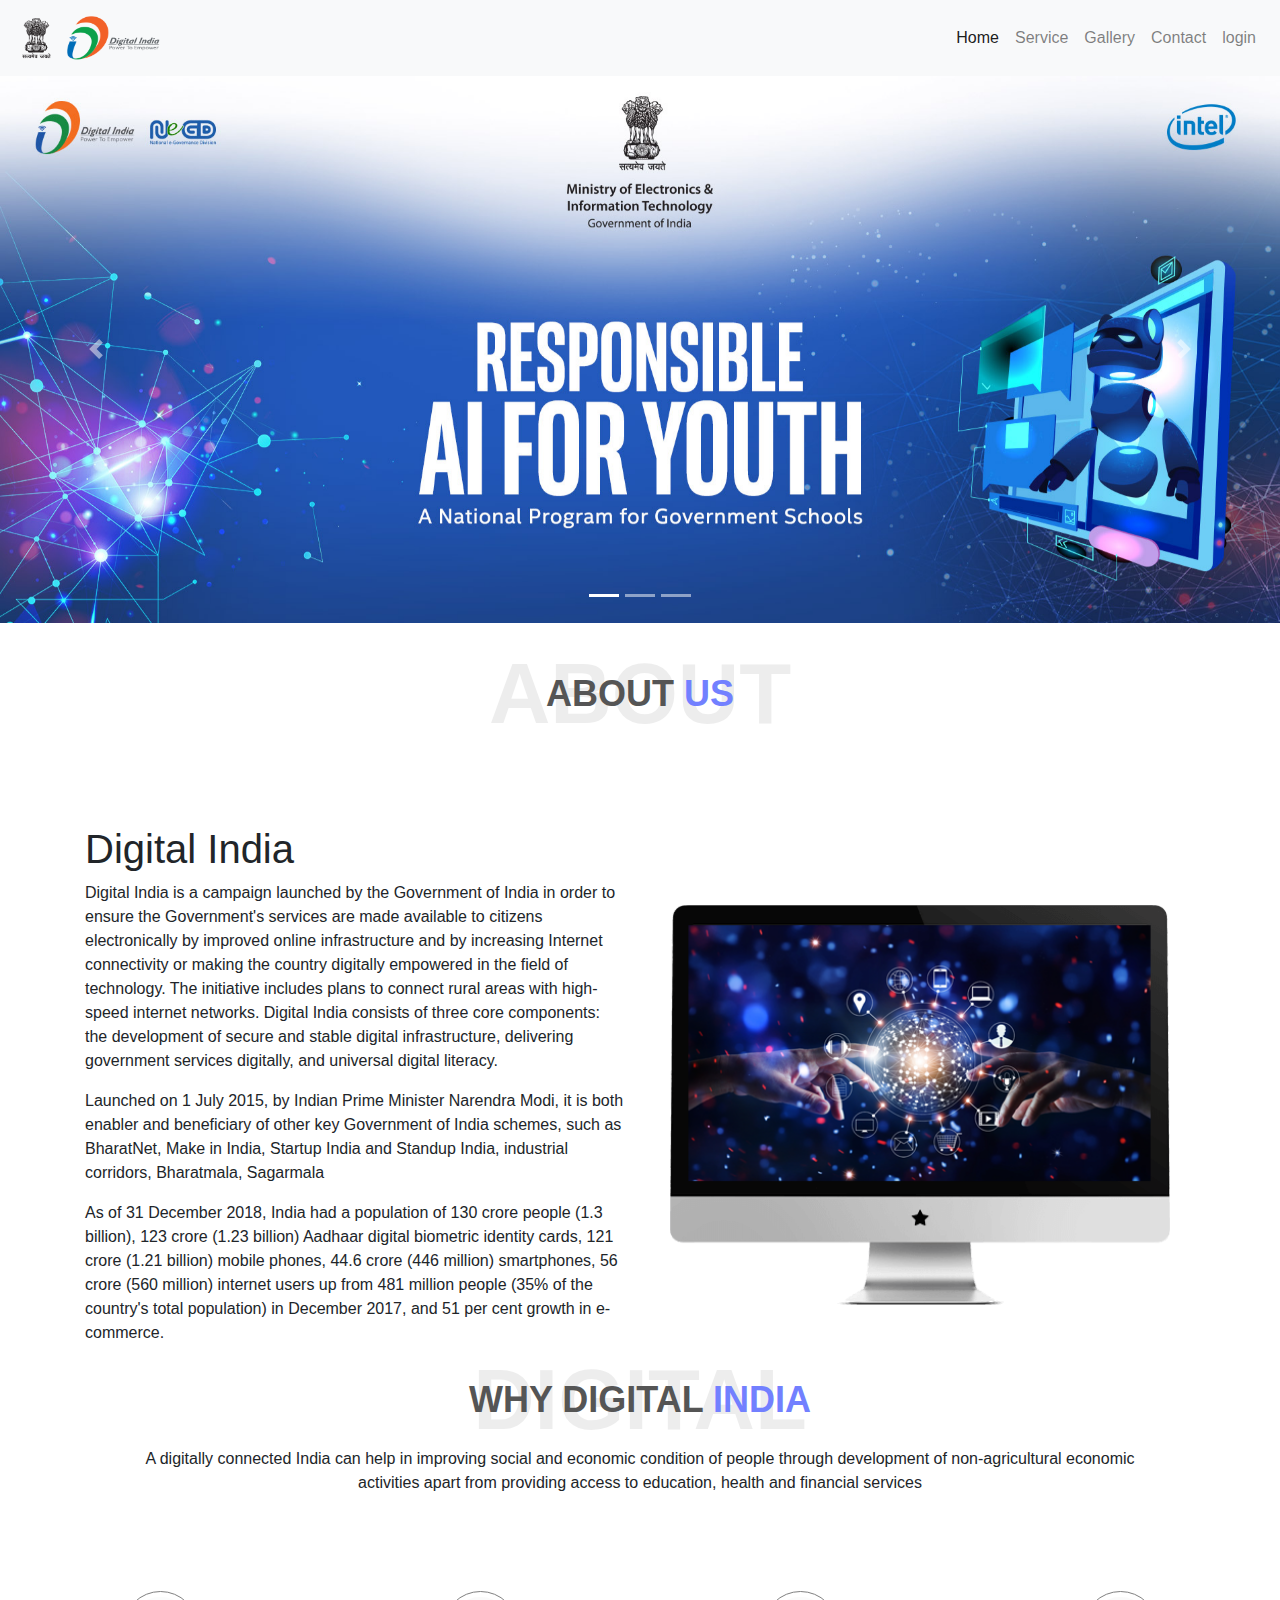
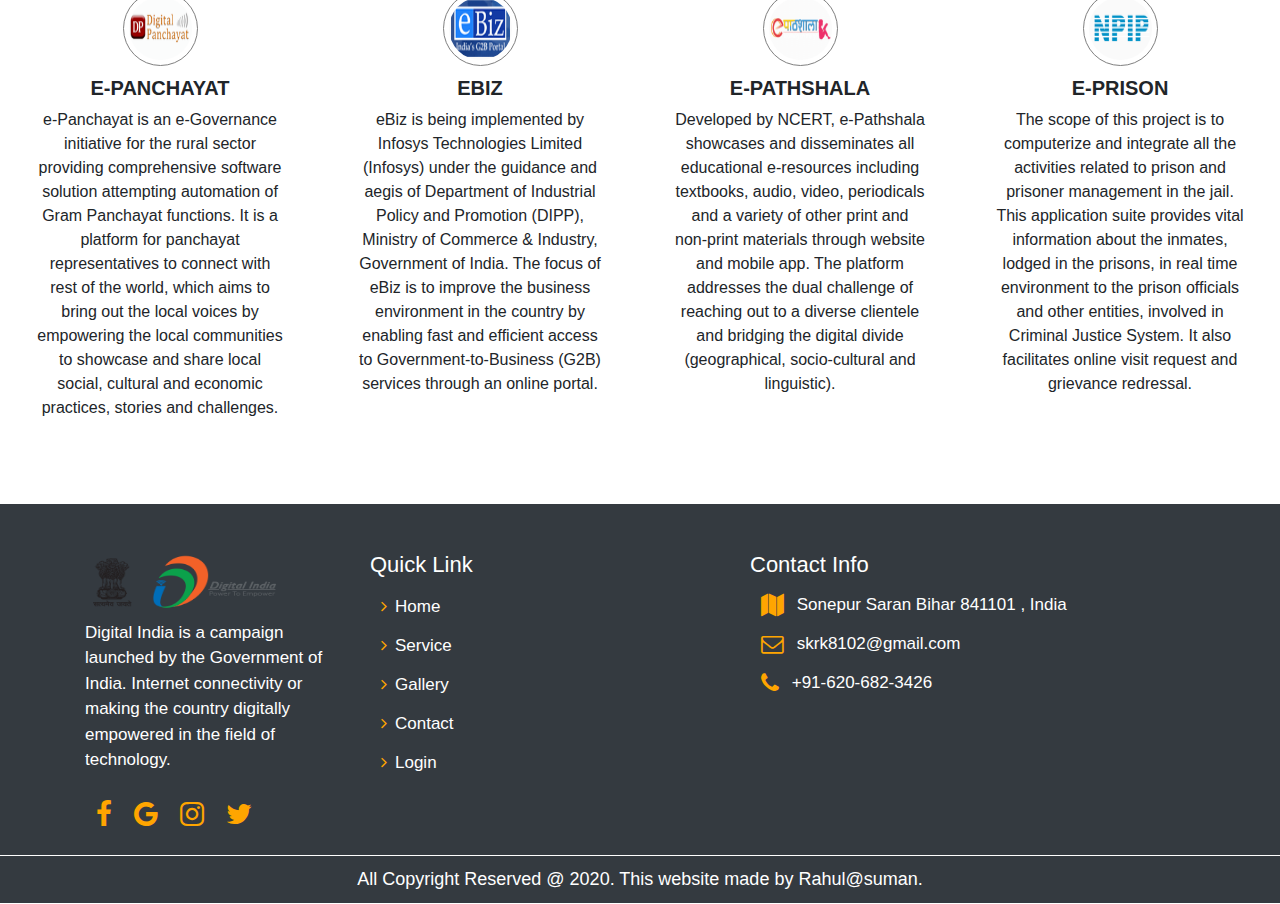
<file: index.html>
<!DOCTYPE html>
<html>
<head>
	<meta charset="utf-8">
	<meta http-equiv="X-UA-Compatible" content="IE=edge">
	<title>Digital India</title>
	<link rel="stylesheet" href="https://maxcdn.bootstrapcdn.com/bootstrap/4.5.0/css/bootstrap.min.css">
	<link rel="stylesheet" href="https://cdnjs.cloudflare.com/ajax/libs/font-awesome/4.7.0/css/font-awesome.min.css">
	<link rel="stylesheet" href="style.css">
	<link rel="shortcut icon" type="image/x-icon" href="logo5.png">
</head>
<body>
	<header>
		<nav class="navbar navbar-expand-lg navbar-light bg-light">
  <a class="navbar-brand text-warning" href="#"><img src="logo4.png" alt="" id="img1"></a>
  <button class="navbar-toggler" type="button" data-toggle="collapse" data-target="#navbarSupportedContent" aria-controls="navbarSupportedContent" aria-expanded="false" aria-label="Toggle navigation">
    <span class="navbar-toggler-icon"></span>
  </button>

  <div class="collapse navbar-collapse" id="navbarSupportedContent">
    <ul class="navbar-nav ml-auto">
      <li class="nav-item active">
        <a class="nav-link" href="index.html">Home <span class="sr-only">(current)</span></a>
      </li>
      <li class="nav-item">
        <a class="nav-link" href="service.html">Service</a>
      </li>
      <li class="nav-item">
        <a class="nav-link " href="gallery.html">Gallery</a>
      </li>
      <li class="nav-item">
        <a class="nav-link " href="contact.html">Contact</a>
      </li>
      <li class="nav-item">
        <a class="nav-link " href="login.html">login</a>
      </li>
    </ul>
  </div>
</nav>
	</header>
	<main>
		<div id="demo" class="carousel slide" data-ride="carousel">
  <ul class="carousel-indicators">
    <li data-target="#demo" data-slide-to="0" class="active"></li>
    <li data-target="#demo" data-slide-to="1"></li>
    <li data-target="#demo" data-slide-to="2"></li>
  </ul>
  <div class="carousel-inner">
    <div class="carousel-item active">
      <img src="banner1.jpg" alt="banner1">   
    </div>
    <div class="carousel-item">
      <img src="banner2.jpg" alt="banner2">  
    </div>
    <div class="carousel-item">
      <img src="banner3.jpg" alt="banner3">  
    </div>
  </div>
  <a class="carousel-control-prev" href="#demo" data-slide="prev">
    <span class="carousel-control-prev-icon"></span>
  </a>
  <a class="carousel-control-next" href="#demo" data-slide="next">
    <span class="carousel-control-next-icon"></span>
  </a>
</div>
 <!-- End : banner section -->

 <!-- start : about section -->
 <div class="container">
 	<div class="row">
 		<div class="col-lg-12 my-5">
 			<div class="section-heading wow fadeInUp" data-wow-delay="0.2s">
				<h2 class="title">
					About <span class="color">Us</span>
					<span class="bg-text">About</span>
				</h2>
			</div>
 		</div>
 		<div class="col-lg-6 col-md-6 col-sm-12">
 			<h1>Digital India</h1>
 			<p>Digital India is a campaign launched by the Government of India in order to ensure the Government's services are made available to citizens electronically by improved online infrastructure and by increasing Internet connectivity or making the country digitally empowered in the field of technology. The initiative includes plans to connect rural areas with high-speed internet networks. Digital India consists of three core components: the development of secure and stable digital infrastructure, delivering government services digitally, and universal digital literacy.</p>
 			<p>Launched on 1 July 2015, by Indian Prime Minister Narendra Modi, it is both enabler and beneficiary of other key Government of India schemes, such as BharatNet, Make in India, Startup India and Standup India, industrial corridors, Bharatmala, Sagarmala

			<p>As of 31 December 2018, India had a population of 130 crore people (1.3 billion), 123 crore (1.23 billion) Aadhaar digital biometric identity cards, 121 crore (1.21 billion) mobile phones, 44.6 crore (446 million) smartphones, 56 crore (560 million) internet users up from 481 million people (35% of the country's total population) in December 2017, and 51 per cent growth in e-commerce.</p>
 		</div>
 		<div class="col-lg-6 col-md-6 col-sm-12 about_image">
 			<img src="about.png" alt="">
 		</div>
 	</div>
 </div>
 <div class="container-fluid text-center pb-5" id="choose">
 	<div class="row">
 		<div class="col-lg-12 my-3">
 			<div class="section-heading wow fadeInUp" data-wow-delay="0.2s">
				<h2 class="title">
					Why Digital <span class="color">India</span>
					<span class="bg-text">Digital</span>
				</h2><br><br>
				<p>A digitally connected India can help in improving social and economic condition of people through development of non-agricultural economic<br> activities apart from providing access to education, health and financial services</p>
			</div>
		</div>
			<div class="col-lg-3 card_hover">
                    <div class="card-body">
                        <img src="E-PANCHAYAT.png" alt="">
                        <h1>E-PANCHAYAT</h1>
                        <p>e-Panchayat is an e-Governance initiative for the rural sector providing comprehensive software solution attempting automation of Gram Panchayat functions. It is a platform for panchayat representatives to connect with rest of the world, which aims to bring out the local voices by empowering the local communities to showcase and share local social, cultural and economic practices, stories and challenges.</p>
                    </div>
                </div>
                <div class="col-lg-3">
                    <div class="card-body">
                        <img src="E BIZ.png" alt="">
                        <h1>EBIZ</h1>
                        <p>eBiz is being implemented by Infosys Technologies Limited (Infosys) under the guidance and aegis of Department of Industrial Policy and Promotion (DIPP), Ministry of Commerce & Industry, Government of India. The focus of eBiz is to improve the business environment in the country by enabling fast and efficient access to Government-to-Business (G2B) services through an online portal.</p>
                    </div>
                </div>
                <div class="col-lg-3">
                    <div class="card-body">
                        <img src="ePathshala.png" alt="">
                        <h1>E-PATHSHALA</h1>
                        <p>Developed by NCERT, e-Pathshala showcases and disseminates all educational e-resources including textbooks, audio, video, periodicals and a variety of other print and non-print materials through website and mobile app. The platform addresses the dual challenge of reaching out to a diverse clientele and bridging the digital divide (geographical, socio-cultural and linguistic).</p>
                    </div>
                </div>
                <div class="col-lg-3">
                    <div class="card-body">
                        <img src="NPIP.png" alt="">
                        <h1>E-PRISON</h1>
                        <p>The scope of this project is to computerize and integrate all the activities related to prison and prisoner management in the jail. This application suite provides vital information about the inmates, lodged in the prisons, in real time environment to the prison officials and other entities, involved in Criminal Justice System. It also facilitates online visit request and grievance redressal.</p>
                    </div>
                </div>
            </div>
        </div>
	</main>
	 <!-- footer start -->
  <footer class="pt-4 md-5 pt-md-5 bg-dark">
    <div class="container">
        <div class="row">
          <div class="col-lg-3 col-md-6">
            <img class="mb-2" src="logo4.png" alt="" width="200" height="60">
            <p class="text-white">Digital India is a campaign launched by the Government of India. Internet connectivity or making the country digitally empowered in the field of technology.</p>
            <ul class="list-unstyled footer-social-icon">
                <li>
                  <a href="#"><i class="fa fa-facebook" aria-hidden="true"></i></a>
                </li>
        <li>  
          <a href="#"><i class="fa fa-google" aria-hidden="true"></i></a>
        </li>
        <li>  
          <a href="#"><i class="fa fa-instagram" aria-hidden="true"></i></a>
        </li>
        <li>
          <a href="#"><i class="fa fa-twitter" aria-hidden="true"></i></a>
        </li>
            </ul>
          </div>
          <div class="col-lg-4 col-md-6">
            <h5 class="text-white">Quick Link</h5>
            <ul class="list-unstyled">
              <li><i class="fa fa-angle-right" aria-hidden="true"></i><a  href="index.html">Home</a></li>
              <li><i class="fa fa-angle-right" aria-hidden="true"></i><a  href="service.html">Service</a></li>
              <li><i class="fa fa-angle-right" aria-hidden="true"></i><a  href="gallery.html">Gallery</a></li>
              <li><i class="fa fa-angle-right" aria-hidden="true"></i><a  href="contact.html">Contact</a></li>
              <li><i class="fa fa-angle-right" aria-hidden="true"></i><a  href="login.html">Login</a></li>
            </ul>
          </div>
          <div class="col-lg-4 col-md-6">
            <h5 class="text-white">Contact Info</h5>
            <ul class="list-unstyled">
              <li><i class="fa fa-map fa-lg" aria-hidden="true"></i><a  href="#"> Sonepur Saran Bihar 841101 , India</a></li>
              <li><i class="fa fa-envelope-o fa-lg" aria-hidden="true"></i><a  href="#"> skrk8102@gmail.com</a></li>
              <li><i class="fa fa-phone fa-lg" aria-hidden="true"></i><a  href="#"> +91-620-682-3426</a></li>
            </ul>
          </div>
        </div>
        </div>
        <div class="footer-bottom">All Copyright Reserved @ 2020. This website made by Rahul@suman.</div>
      </footer>
	<script src="https://ajax.googleapis.com/ajax/libs/jquery/3.5.1/jquery.min.js"></script>
  <script src="https://cdnjs.cloudflare.com/ajax/libs/popper.js/1.16.0/umd/popper.min.js"></script>
  <script src="https://maxcdn.bootstrapcdn.com/bootstrap/4.5.0/js/bootstrap.min.js"></script>
</body>
</html>
</file>
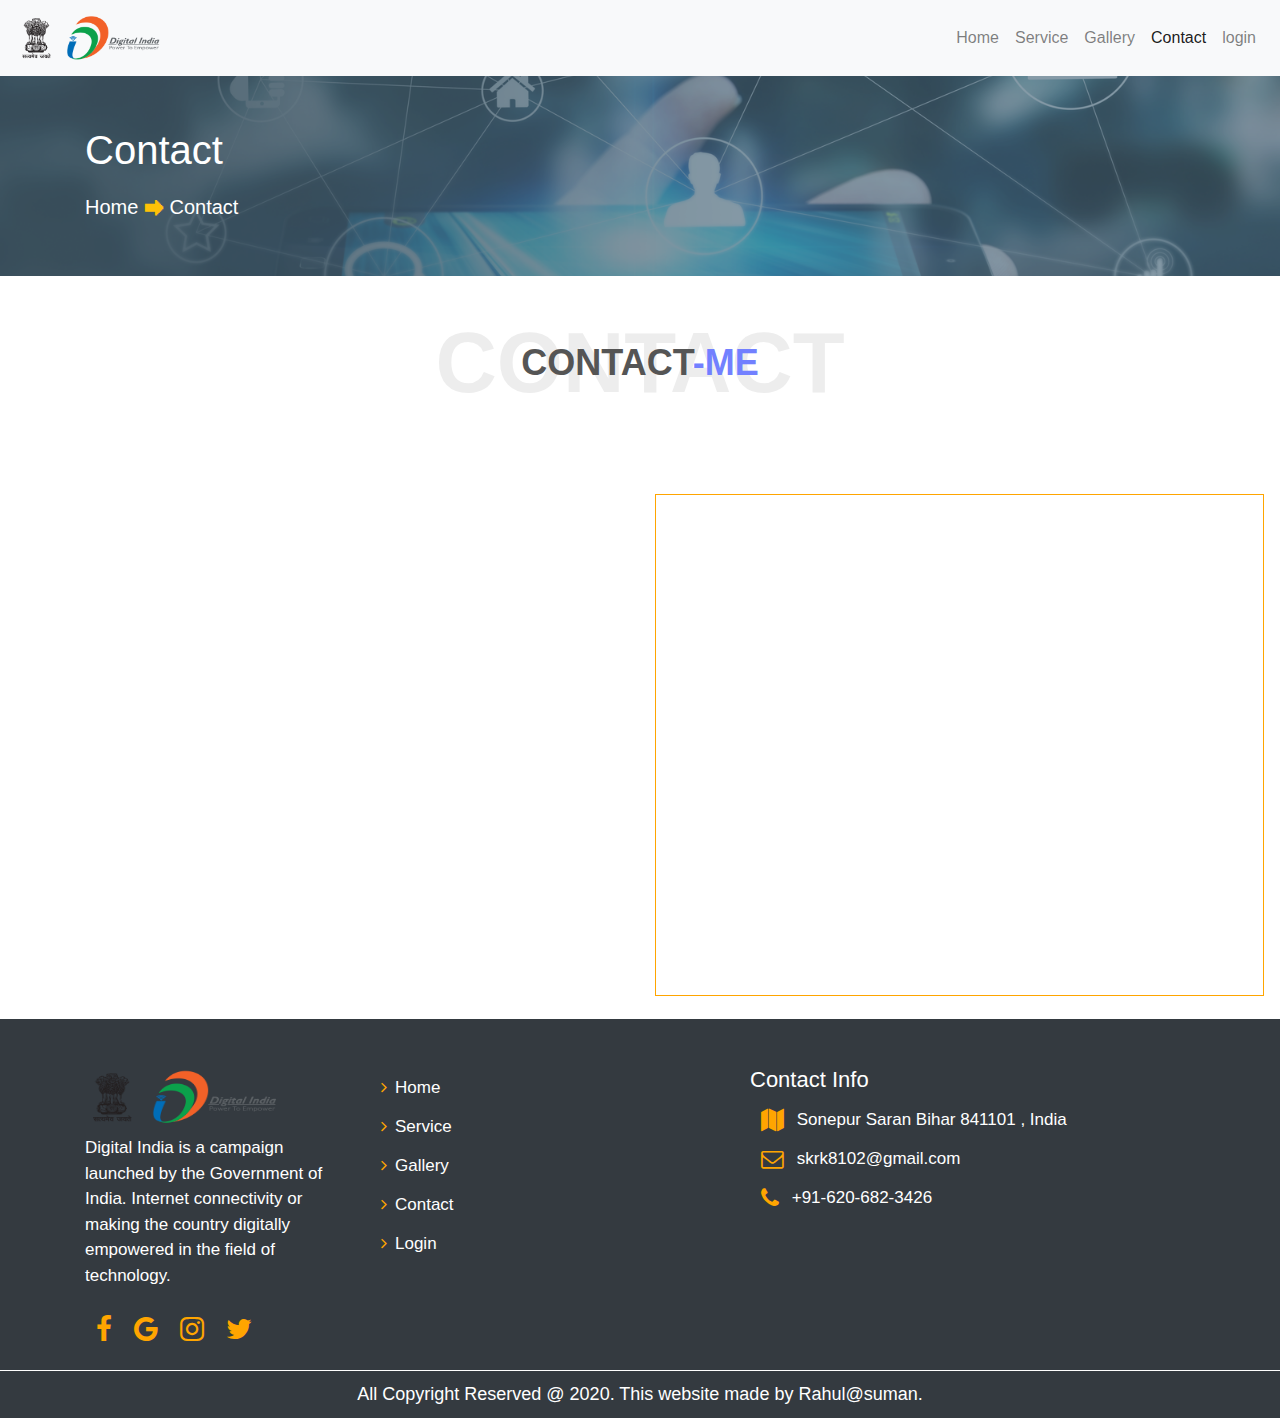
<file: contact.html>
<!DOCTYPE html>
<html>
<head>
	<meta charset="utf-8">
	<meta http-equiv="X-UA-Compatible" content="IE=edge">
	<title>Digital India | contact</title>
	<link rel="stylesheet" href="https://maxcdn.bootstrapcdn.com/bootstrap/4.5.0/css/bootstrap.min.css">
  <link rel="stylesheet" href="https://cdnjs.cloudflare.com/ajax/libs/font-awesome/4.7.0/css/font-awesome.min.css">
	<link rel="stylesheet" href="style.css">
  <link rel="shortcut icon" type="image/x-icon" href="logo5.png">
</head>
<body>
	<header>
		<nav class="navbar navbar-expand-lg navbar-light bg-light ">
  <a class="navbar-brand text-warning" href="contact.html"><img src="logo4.png" alt="" id="img1"></a>
  <button class="navbar-toggler" type="button" data-toggle="collapse" data-target="#navbarSupportedContent" aria-controls="navbarSupportedContent" aria-expanded="false" aria-label="Toggle navigation">
    <span class="navbar-toggler-icon"></span>
  </button>

  <div class="collapse navbar-collapse" id="navbarSupportedContent">
    <ul class="navbar-nav ml-auto">
      <li class="nav-item">
        <a class="nav-link" href="index.html">Home <span class="sr-only">(current)</span></a>
      </li>
      <li class="nav-item">
        <a class="nav-link" href="service.html">Service</a>
      </li>
      <li class="nav-item">
        <a class="nav-link " href="gallery.html">Gallery</a>
      </li>
      <li class="nav-item active">
        <a class="nav-link " href="contact.html">Contact</a>
      </li>
      <li class="nav-item">
        <a class="nav-link " href="login.html">login</a>
      </li>
    </ul>
  </div>
</nav>
	</header>
  <section class="page-title bg-title overlay-dark">
      <div class="container">
        <div class="row">
          <div class="col-12 text-center">
            <div class="title">
              <h3>Contact</h3>
              <p class="index"><a href="index.html">Home</a> <span class="text-warning"><b> &#129074 </b></span> Contact</p>
            </div>
          </div>
        </div>
      </div>
    </section>
    <div class="container-fluid p-3">
      <div class="row">
        <div class="col-lg-12 my-5">
          <div class="section-heading wow fadeInUp" data-wow-delay="0.2s">
            <h2 class="title">
              Contact<span class="color">-Me</span>
              <span class="bg-text">Contact</span>
            </h2>
          </div>
        </div>
        <div class="col-lg-6 col-sm-12">
          <iframe src="https://docs.google.com/forms/d/e/1FAIpQLSdJGo5reLhBLH1slZR40tjl_c1iX_8coW0EdH-stYtB40_u2A/viewform?embedded=true" width="100%" height="502" frameborder="0" marginheight="0" marginwidth="0">Loading…</iframe>
        </div>
        <div class="col-lg-6 col-sm-12">
          <iframe src="https://www.google.com/maps/embed?pb=!1m18!1m12!1m3!1d3594.768771076181!2d85.13089531433855!3d25.712078816929466!2m3!1f0!2f0!3f0!3m2!1i1024!2i768!4f13.1!3m3!1m2!1s0x0%3A0x0!2zMjXCsDQyJzQzLjUiTiA4NcKwMDcnNTkuMSJF!5e0!3m2!1sen!2sin!4v1594789602859!5m2!1sen!2sin" width="100%" height="502" frameborder="0" style="border:1px solid orange;" allowfullscreen="" aria-hidden="false" tabindex="0"></iframe>
        </div>
      </div>
    </div>
  </main>
   <!-- footer start -->
  <footer class="pt-4 md-5 pt-md-5 bg-dark">
    <div class="container">
        <div class="row">
          <div class="col-lg-3 col-md-6">
            <img class="mb-2" src="logo4.png" alt="" width="200" height="60">
            <p class="text-white">Digital India is a campaign launched by the Government of India. Internet connectivity or making the country digitally empowered in the field of technology.</p>
            <ul class="list-unstyled footer-social-icon">
                <li>
                  <a href="#"><i class="fa fa-facebook" aria-hidden="true"></i></a>
                </li>
        <li>  
          <a href="#"><i class="fa fa-google" aria-hidden="true"></i></a>
        </li>
        <li>  
          <a href="#"><i class="fa fa-instagram" aria-hidden="true"></i></a>
        </li>
        <li>
          <a href="#"><i class="fa fa-twitter" aria-hidden="true"></i></a>
        </li>
            </ul>
          </div>
          <div class="col-lg-4 col-md-6">
            <ul class="list-unstyled">
              <li><i class="fa fa-angle-right" aria-hidden="true"></i><a  href="index.html">Home</a></li>
              <li><i class="fa fa-angle-right" aria-hidden="true"></i><a  href="service.html">Service</a></li>
              <li><i class="fa fa-angle-right" aria-hidden="true"></i><a  href="gallery.html">Gallery</a></li>
              <li><i class="fa fa-angle-right" aria-hidden="true"></i><a  href="contact.html">Contact</a></li>
              <li><i class="fa fa-angle-right" aria-hidden="true"></i><a  href="login.html">Login</a></li>
            </ul>
          </div>
          <div class="col-lg-4 col-md-6">
            <h5 class="text-white">Contact Info</h5>
            <ul class="list-unstyled">
              <li><i class="fa fa-map fa-lg" aria-hidden="true"></i><a  href="#"> Sonepur Saran Bihar 841101 , India</a></li>
              <li><i class="fa fa-envelope-o fa-lg" aria-hidden="true"></i><a  href="#"> skrk8102@gmail.com</a></li>
              <li><i class="fa fa-phone fa-lg" aria-hidden="true"></i><a  href="#"> +91-620-682-3426</a></li>
            </ul>
          </div>
        </div>
        </div>
        <div class="footer-bottom">All Copyright Reserved @ 2020. This website made by Rahul@suman.</div>
      </footer>
	<script src="https://ajax.googleapis.com/ajax/libs/jquery/3.5.1/jquery.min.js"></script>
  <script src="https://cdnjs.cloudflare.com/ajax/libs/popper.js/1.16.0/umd/popper.min.js"></script>
  <script src="https://maxcdn.bootstrapcdn.com/bootstrap/4.5.0/js/bootstrap.min.js"></script>
</body>
</html>
</file>
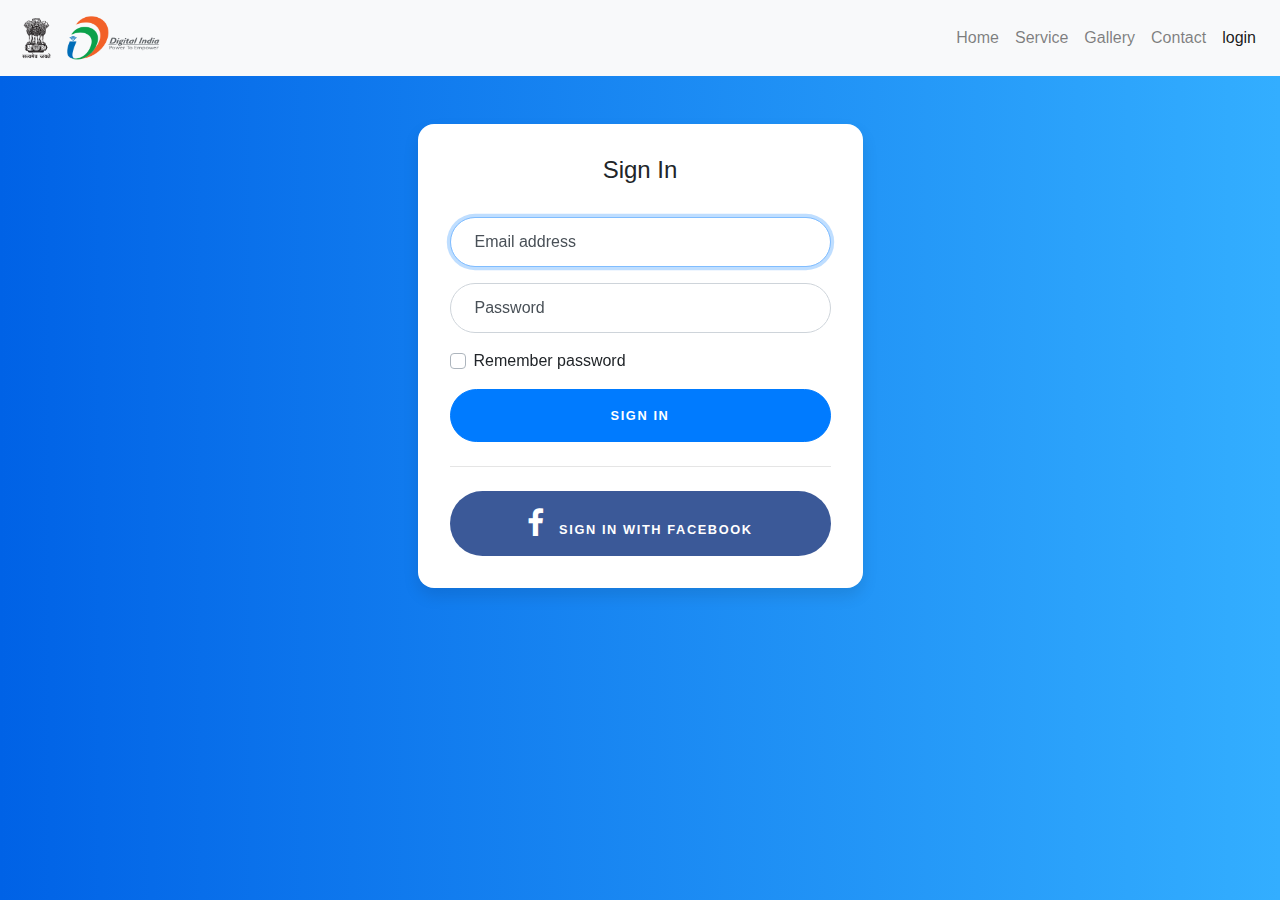
<file: login.html>
<!DOCTYPE html>
<html>
<head>
	<meta charset="utf-8">
	<meta http-equiv="X-UA-Compatible" content="IE=edge">
	<title>Digital India | Login</title>
	<link rel="stylesheet" href="https://maxcdn.bootstrapcdn.com/bootstrap/4.5.0/css/bootstrap.min.css">
  <link rel="stylesheet" href="https://cdnjs.cloudflare.com/ajax/libs/font-awesome/4.7.0/css/font-awesome.min.css">
  <link rel="shortcut icon" type="image/x-icon" href="logo5.png">
	<link rel="stylesheet" href="style.css">
  <link rel="stylesheet" href="login.css">
</head>
<body>
	<header>
		<nav class="navbar navbar-expand-lg navbar-light bg-light">
  <a class="navbar-brand text-warning" href="#"><img src="logo4.png" alt="" id="img1"></a>
  <button class="navbar-toggler" type="button" data-toggle="collapse" data-target="#navbarSupportedContent" aria-controls="navbarSupportedContent" aria-expanded="false" aria-label="Toggle navigation">
    <span class="navbar-toggler-icon"></span>
  </button>

  <div class="collapse navbar-collapse" id="navbarSupportedContent">
    <ul class="navbar-nav ml-auto">
      <li class="nav-item">
        <a class="nav-link" href="index.html">Home <span class="sr-only">(current)</span></a>
      </li>
      <li class="nav-item">
        <a class="nav-link" href="service.html">Service</a>
      </li>
      <li class="nav-item">
        <a class="nav-link " href="gallery.html">Gallery</a>
      </li>
      <li class="nav-item">
        <a class="nav-link " href="contact.html">Contact</a>
      </li>
      <li class="nav-item active">
        <a class="nav-link " href="login.html">login</a>
      </li>
    </ul>
  </div>
</nav>
	</header>
  <main>
       <div class="container">
    <div class="row">
      <div class="col-sm-9 col-md-7 col-lg-5 mx-auto">
        <div class="card card-signin my-5">
          <div class="card-body">
            <h5 class="card-title text-center">Sign In</h5>
            <form class="form-signin">
              <div class="form-label-group">
                <input type="email" id="inputEmail" class="form-control" placeholder="Email address" required autofocus>
                <label for="inputEmail">Email address</label>
              </div>

              <div class="form-label-group">
                <input type="password" id="inputPassword" class="form-control" placeholder="Password" required>
                <label for="inputPassword">Password</label>
              </div>

              <div class="custom-control custom-checkbox mb-3">
                <input type="checkbox" class="custom-control-input" id="customCheck1">
                <label class="custom-control-label" for="customCheck1">Remember password</label>
              </div>
              <button class="btn btn-lg btn-primary btn-block text-uppercase" type="submit">Sign in</button>
              <hr class="my-4">
              
              <a href="https://www.facebook.com/" class="btn btn-lg btn-facebook btn-block text-uppercase" type="submit"><i class="fa fa-facebook-f mr-2"></i> Sign in with Facebook</a>
            </form>
          </div>
        </div>
      </div>
    </div>
  </div>
  </main>
  
	<script src="https://ajax.googleapis.com/ajax/libs/jquery/3.5.1/jquery.min.js"></script>
  <script src="https://cdnjs.cloudflare.com/ajax/libs/popper.js/1.16.0/umd/popper.min.js"></script>
  <script src="https://maxcdn.bootstrapcdn.com/bootstrap/4.5.0/js/bootstrap.min.js"></script>
</body>
</html>
</file>
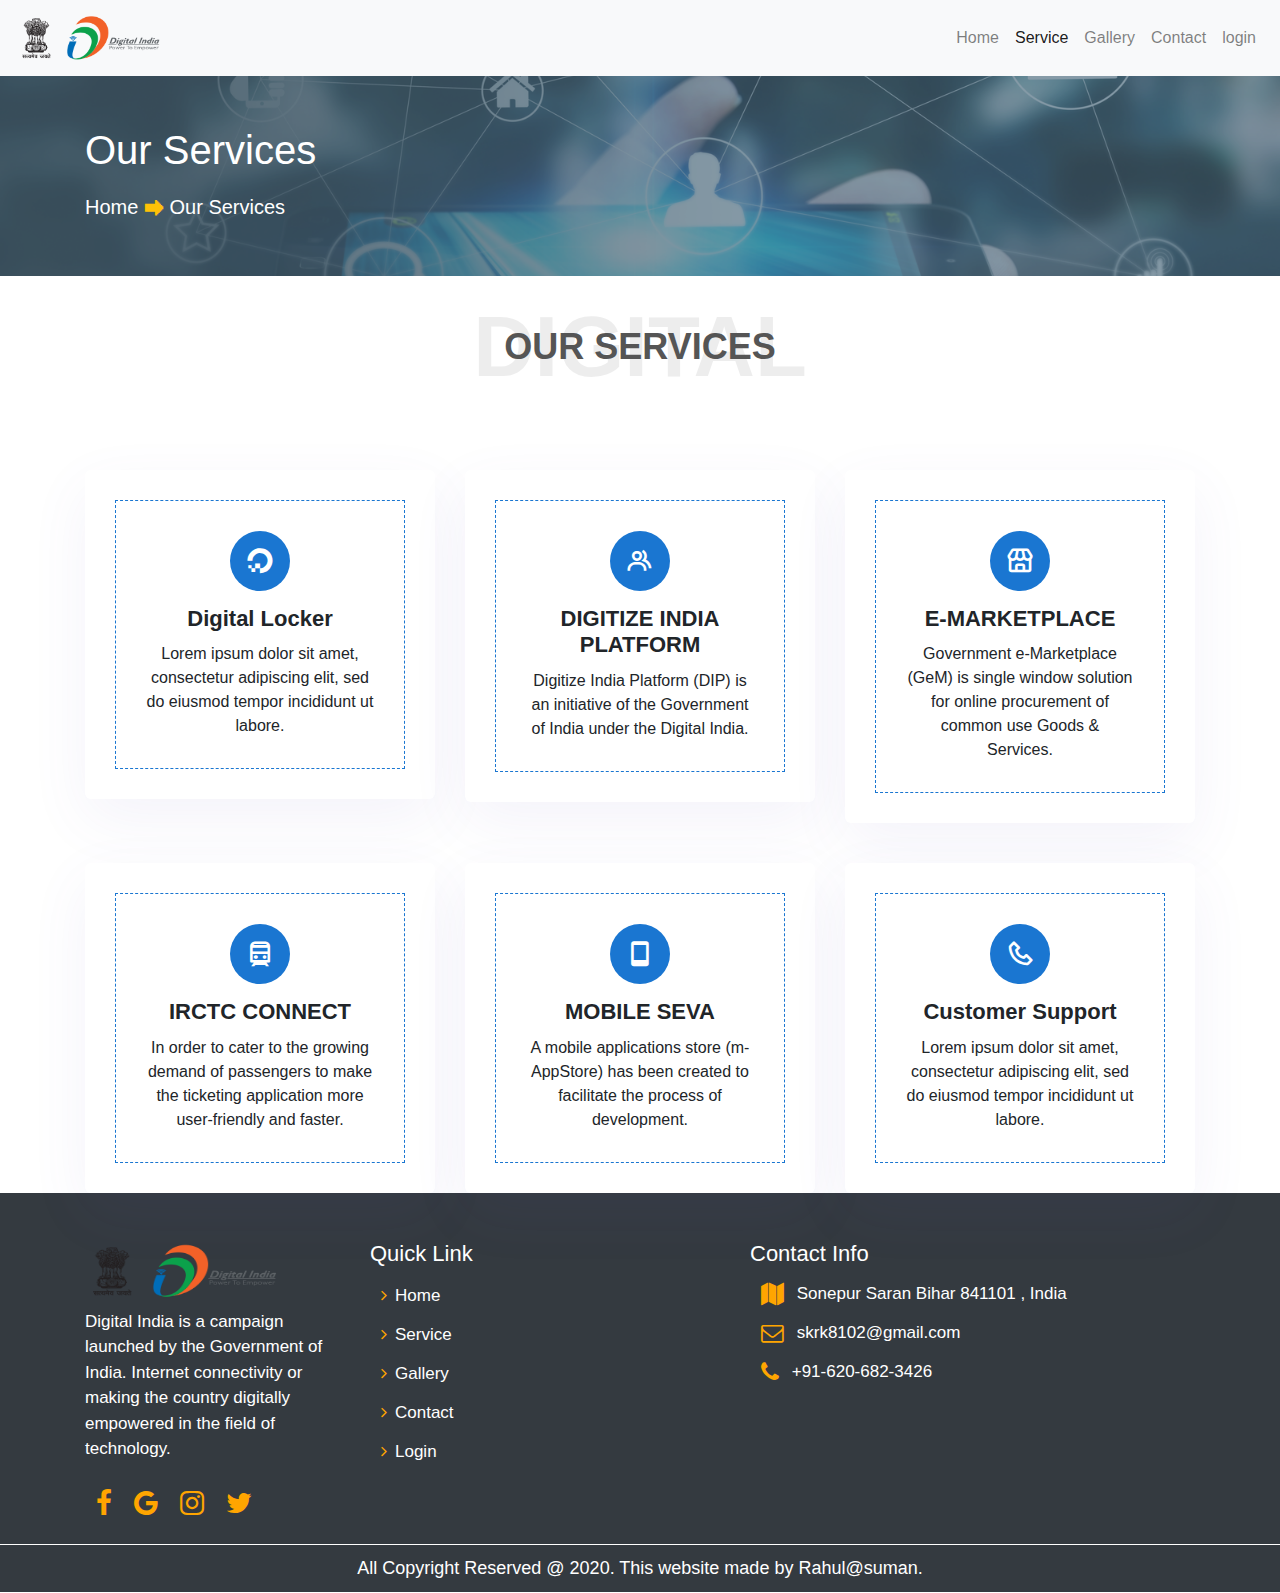
<file: service.html>
<!DOCTYPE html>
<html>
<head>
	<meta charset="utf-8">
	<meta http-equiv="X-UA-Compatible" content="IE=edge">
	<title>Digital India | service</title>
	<link rel="stylesheet" href="https://maxcdn.bootstrapcdn.com/bootstrap/4.5.0/css/bootstrap.min.css">
  <link rel="stylesheet" href="https://cdnjs.cloudflare.com/ajax/libs/font-awesome/4.7.0/css/font-awesome.min.css">
  <link href='https://cdn.jsdelivr.net/npm/boxicons@2.0.5/css/boxicons.min.css' rel='stylesheet'>
	<link rel="stylesheet" href="style.css">
  <link rel="shortcut icon" type="image/x-icon" href="logo5.png">
</head>
<body>
	<header>
		<nav class="navbar navbar-expand-lg navbar-light bg-light">
  <a class="navbar-brand text-warning" href="service.html"><img src="logo4.png" alt="" id="img1"></a>
  <button class="navbar-toggler" type="button" data-toggle="collapse" data-target="#navbarSupportedContent" aria-controls="navbarSupportedContent" aria-expanded="false" aria-label="Toggle navigation">
    <span class="navbar-toggler-icon"></span>
  </button>

  <div class="collapse navbar-collapse" id="navbarSupportedContent">
    <ul class="navbar-nav ml-auto">
      <li class="nav-item">
        <a class="nav-link" href="index.html">Home <span class="sr-only">(current)</span></a>
      </li>
      <li class="nav-item active">
        <a class="nav-link" href="service.html">Service</a>
      </li>
      <li class="nav-item">
        <a class="nav-link " href="gallery.html">Gallery</a>
      </li>
      <li class="nav-item">
        <a class="nav-link " href="contact.html">Contact</a>
      </li>
      <li class="nav-item">
        <a class="nav-link " href="login.html">login</a>
      </li>
    </ul>
  </div>
</nav>
	</header>
  <main>
    <section class="page-title bg-title overlay-dark">
      <div class="container">
        <div class="row">
          <div class="col-12 text-center">
            <div class="title">
              <h3>Our Services</h3>
              <p class="index"><a href="index.html">Home</a> <span class="text-warning"><b> &#129074 </b></span> Our Services</p>
            </div>
          </div>
        </div>
      </div>
    </section>
    
    <!-- Start Services Sec Area -->
<section class="services-sec">
  <div class="container">
     <div class="col-lg-12 my-5">
      <div class="section-heading wow fadeInUp" data-wow-delay="0.2s">
        <h2 class="title">
          Our Services
          <span class="bg-text">Digital</span>
        </h2>
      </div>
    </div>
    <div class="row">
      <div class="col-lg-4 col-md-6"> 
        <!-- Start Single Services Sec -->
        <div class="single_service">
          <div class="single_service_inner"> 
           <div class="icon"> <i class='bx bxl-digitalocean'></i></div>
            <h4>Digital Locker</h4>
            <p>Lorem ipsum dolor sit amet, consectetur adipiscing elit, sed do eiusmod tempor incididunt ut labore.</p>
          </div>
        </div>
      </div>
      <div class="col-lg-4 col-md-6"> 
        <!-- Start Single Services Sec -->
        <div class="single_service">
          <div class="single_service_inner"> 
           <div class="icon"> <i class="bx bx-group"></i></div>
            <h4>DIGITIZE INDIA PLATFORM</h4>
            <p>Digitize India Platform (DIP) is an initiative of the Government of India under the Digital India.</p>
          </div>
        </div>
      </div>
      <div class="col-lg-4 col-md-6"> 
        <!-- Start Single Services Sec -->
        <div class="single_service">
          <div class="single_service_inner"> 
           <div class="icon"> <i class="bx bx-store"></i></div>
            <h4>E-MARKETPLACE</h4>
            <p>Government e-Marketplace (GeM) is single window solution for online procurement of common use Goods & Services.</p>
          </div>
        </div>
      </div>
      <div class="col-lg-4 col-md-6"> 
        <!-- Start Single Services Sec -->
        <div class="single_service">
          <div class="single_service_inner"> 
           <div class="icon"> <i class="bx bx-train"></i></div>
            <h4>IRCTC CONNECT</h4>
            <p>In order to cater to the growing demand of passengers to make the ticketing application more user-friendly and faster.</p>
          </div>
        </div>
      </div>
      <div class="col-lg-4 col-md-6"> 
        <!-- Start Single Services Sec -->
        <div class="single_service">
          <div class="single_service_inner"> 
           <div class="icon"> <i class="bx bx-mobile"></i></div>
            <h4>MOBILE SEVA</h4>
            <p>A mobile applications store (m-AppStore) has been created to facilitate the process of development.</p>
          </div>
        </div>
      </div>
      <div class="col-lg-4 col-md-6"> 
        <!-- Start Single Services Sec -->
        <div class="single_service">
          <div class="single_service_inner"> 
           <div class="icon"> <i class="bx bx-phone"></i></div>
            <h4>Customer Support</h4>
            <p>Lorem ipsum dolor sit amet, consectetur adipiscing elit, sed do eiusmod tempor incididunt ut labore.</p>
          </div>
        </div>
      </div>
    </div>
  </div>
</section>
<!-- End Services Sec Area -->
  </main>
  <!-- footer start -->
  <footer class="pt-4 md-5 pt-md-5 bg-dark">
    <div class="container">
        <div class="row">
          <div class="col-lg-3 col-md-6">
            <img class="mb-2" src="logo4.png" alt="" width="200" height="60">
            <p class="text-white">Digital India is a campaign launched by the Government of India. Internet connectivity or making the country digitally empowered in the field of technology.</p>
            <ul class="list-unstyled footer-social-icon">
                <li>
                  <a href="#"><i class="fa fa-facebook" aria-hidden="true"></i></a>
                </li>
        <li>  
          <a href="#"><i class="fa fa-google" aria-hidden="true"></i></a>
        </li>
        <li>  
          <a href="#"><i class="fa fa-instagram" aria-hidden="true"></i></a>
        </li>
        <li>
          <a href="#"><i class="fa fa-twitter" aria-hidden="true"></i></a>
        </li>
            </ul>
          </div>
          <div class="col-lg-4 col-md-6">
            <h5 class="text-white">Quick Link</h5>
            <ul class="list-unstyled">
              <li><i class="fa fa-angle-right" aria-hidden="true"></i><a  href="index.html">Home</a></li>
              <li><i class="fa fa-angle-right" aria-hidden="true"></i><a  href="service.html">Service</a></li>
              <li><i class="fa fa-angle-right" aria-hidden="true"></i><a  href="gallery.html">Gallery</a></li>
              <li><i class="fa fa-angle-right" aria-hidden="true"></i><a  href="contact.html">Contact</a></li>
              <li><i class="fa fa-angle-right" aria-hidden="true"></i><a  href="login.html">Login</a></li>
            </ul>
          </div>
          <div class="col-lg-4 col-md-6">
            <h5 class="text-white">Contact Info</h5>
            <ul class="list-unstyled">
              <li><i class="fa fa-map fa-lg" aria-hidden="true"></i><a  href="#"> Sonepur Saran Bihar 841101 , India</a></li>
              <li><i class="fa fa-envelope-o fa-lg" aria-hidden="true"></i><a  href="#"> skrk8102@gmail.com</a></li>
              <li><i class="fa fa-phone fa-lg" aria-hidden="true"></i><a  href="#"> +91-620-682-3426</a></li>
            </ul>
          </div>
        </div>
        </div>
        <div class="footer-bottom">All Copyright Reserved @ 2020. This website made by Rahul@suman.</div>
      </footer>
	<script src="https://ajax.googleapis.com/ajax/libs/jquery/3.5.1/jquery.min.js"></script>
  <script src="https://cdnjs.cloudflare.com/ajax/libs/popper.js/1.16.0/umd/popper.min.js"></script>
  <script src="https://maxcdn.bootstrapcdn.com/bootstrap/4.5.0/js/bootstrap.min.js"></script>
</body>
</html>
</file>
<file: style.css>
*{
	margin: 0;
	padding: 0;
}
#img1{
	height: 50px;
	width: 150px;
	position: relative;
}
.carousel-inner img {
    width: 100%;
    height: 100%;
 }
 .about_image{
 	padding: 30px;
 }
.about_image img{
	height: 400px;
	width: 500px;
	margin-top: 50px;
	justify-content: center;
	align-items: center;
}
.section-heading {
  text-align: center;
  margin-bottom: 60px;
  justify-content: space-between;
}
.section-heading .title {
  font-size: 36px;
  line-height: 46px;
  font-weight: 700;
  color: #555;
  display: inline-block;
  position: relative;
  text-transform: uppercase;
  margin-bottom: 0px;
}
.section-heading .title .color {
  color: #7280ff;
}
.section-heading .title .bg-text {
  position: absolute;
  text-transform: uppercase;
  left: 50%;
  top: 50%;
  transform: translate(-50%, -50%);
  font-size: 85px;
  z-index: -1;
  opacity: 0.10;
}
#choose .col-lg-3 h1{
  font-weight: 600;
  font-size: 20px;
}
#choose .col-lg-3 img{
   height: 75px;
   width: 75px;
   border-radius: 50%;
   margin-bottom: 10px;
   border: 1px solid gray;
   padding: 5px;
}
.page-title {
    position: relative;
    padding: 50px 0 65px;
}
.page-title h3{
    text-align: left;
    color: white;
    font-size: 40px;
    text-transform: capitalize;
}
.bg-title {
    background: url(title-light.png) no-repeat;
    background-size: cover;
    background-position: center center;
    height: 200px;
}
.overlay-dark::before {
    content: '';
    /* background: -webkit-linear-gradient(-45deg, #1e5799 0%, #1d1546 0%, #1a0b25 100%, #207cca 100%); */
    background: lightskyblue;
    opacity: 0.3;   
    position: absolute;
    top: 0;
    left: 0;
    right: 0;
    bottom: 0;
}
.index{
	color: white;
	font-size: 20px;
	text-align: left;
	padding-top: 10px;
}
a{
	color: white;
}


footer{	
	font-size: 17px;
}
footer h5{
	font-family: 'Ubuntu', sans-serif;
	font-size: 22px;
}
footer li{
	padding: 3px;
}
footer li a{
	text-decoration: none;
	color: white;
}
footer a:hover{
	text-decoration: none;
	color: orange;
}
footer li i{
	color: orange;
	padding: 8px;
	font-size: 18px;
}
.footer-bottom{
	border-top: 1px solid #fff;
	font-family: 'Ubuntu', sans-serif;
	font-size:18px;
	text-align: center;
	color: #fff;
	padding: 10px 0;
	border-bottom: 1px solid #fff;	
}
.footer-social-icon{
	display: flex;
}

.footer-social-icon i{
	font-size: 28px;
}
.footer-social-icon i:hover{
	color: white;
}
.services-sec .section-title {
	margin: 0 0 10px;
}
.inner-content-wrapper.services-sec {
	padding: 40px 0 80px;
}
/** Single Service Sec **/
.single_service {
	background: #fff none repeat scroll 0 0;
	border-radius: 6px;
	box-shadow: 0px 20px 60px #6059BB12;
	margin-bottom: 30px;
	padding: 30px;
	transition: all 0.3s ease 0s;
	margin: 40px 0 0;
	text-align: center;
}
.single_service:hover {
	background: #1a76d1;
	box-shadow: 0 1px 25px rgba(0, 0, 0, 0.1);
}
.single_service .icon {
	width: 60px;
	height: 60px;
	background: #1a76d1;
	border-radius: 50%;
	line-height: 60px;
	margin: 0 0 15px;
	display: inline-block;
}
.single_service:hover .icon {
	background: #fff;
}
.single_service:hover .icon i {
	color: #1a76d1;;
}
.single_service_inner {
	border: 1px dashed #1a76d1;
	padding: 30px;
	position: relative;
	z-index: 9;
	transition: all 0.4s ease 0s;
	text-align: center;
}
.single_service i {
	color: #fff;
	font-size: 30px;
	margin-bottom: 0;
	position: relative;
	z-index: 999;
	line-height: 60px;
}
.single_service h4 {
	font-size: 22px;
	font-weight: 600;
	margin-bottom: 10px;
	margin-top: 0;
	position: relative;
	text-transform: capitalize;
	z-index: 999;
	transition: all 0.3s ease 0s;
}
.single_service p {
	margin-bottom: 0;
	position: relative;
	z-index: 999;
}
.single_service:hover .single_service_inner {
	border: 1px dashed #fff;
}
.single_service:hover i {
	color: #fff;
}
.single_service:hover h4 {
	color: #fff;
}
.single_service:hover p {
	color: #fff;
}
</file>
<file: login.css>
*{
	margin: 0;
	padding: 0;
}
:root {
  --input-padding-x: 1.5rem;
  --input-padding-y: .75rem;
}

body {
  background: #007bff;
  background: linear-gradient(to right, #0062E6, #33AEFF);
}

.card-signin {
  border: 0;
  border-radius: 1rem;
  box-shadow: 0 0.5rem 1rem 0 rgba(0, 0, 0, 0.1);
}

.card-signin .card-title {
  margin-bottom: 2rem;
  font-weight: 300;
  font-size: 1.5rem;
}

.card-signin .card-body {
  padding: 2rem;
}

.form-signin {
  width: 100%;
}

.form-signin .btn {
  font-size: 80%;
  border-radius: 5rem;
  letter-spacing: .1rem;
  font-weight: bold;
  padding: 1rem;
  transition: all 0.2s;
}

.form-label-group {
  position: relative;
  margin-bottom: 1rem;
}

.form-label-group input {
  height: auto;
  border-radius: 2rem;
}

.form-label-group>input,
.form-label-group>label {
  padding: var(--input-padding-y) var(--input-padding-x);
}

.form-label-group>label {
  position: absolute;
  top: 0;
  left: 0;
  display: block;
  width: 100%;
  margin-bottom: 0;
  /* Override default `<label>` margin */
  line-height: 1.5;
  color: #495057;
  border: 1px solid transparent;
  border-radius: .25rem;
  transition: all .1s ease-in-out;
}

.form-label-group input::-webkit-input-placeholder {
  color: transparent;
}

.form-label-group input:-ms-input-placeholder {
  color: transparent;
}

.form-label-group input::-ms-input-placeholder {
  color: transparent;
}

.form-label-group input::-moz-placeholder {
  color: transparent;
}

.form-label-group input::placeholder {
  color: transparent;
}

.form-label-group input:not(:placeholder-shown) {
  padding-top: calc(var(--input-padding-y) + var(--input-padding-y) * (2 / 3));
  padding-bottom: calc(var(--input-padding-y) / 3);
}

.form-label-group input:not(:placeholder-shown)~label {
  padding-top: calc(var(--input-padding-y) / 3);
  padding-bottom: calc(var(--input-padding-y) / 3);
  font-size: 12px;
  color: #777;
}

.btn-google {
  color: white;
  background-color: #ea4335;
}

.btn-facebook {
  color: white;
  background-color: #3b5998;
}
.fa{
	font-size: 30px;
}

/* Fallback for Edge
-------------------------------------------------- */

@supports (-ms-ime-align: auto) {
  .form-label-group>label {
    display: none;
  }
  .form-label-group input::-ms-input-placeholder {
    color: #777;
  }
}

/* Fallback for IE
-------------------------------------------------- */

@media all and (-ms-high-contrast: none),
(-ms-high-contrast: active) {
  .form-label-group>label {
    display: none;
  }
  .form-label-group input:-ms-input-placeholder {
    color: #777;
  }
}
</file>
